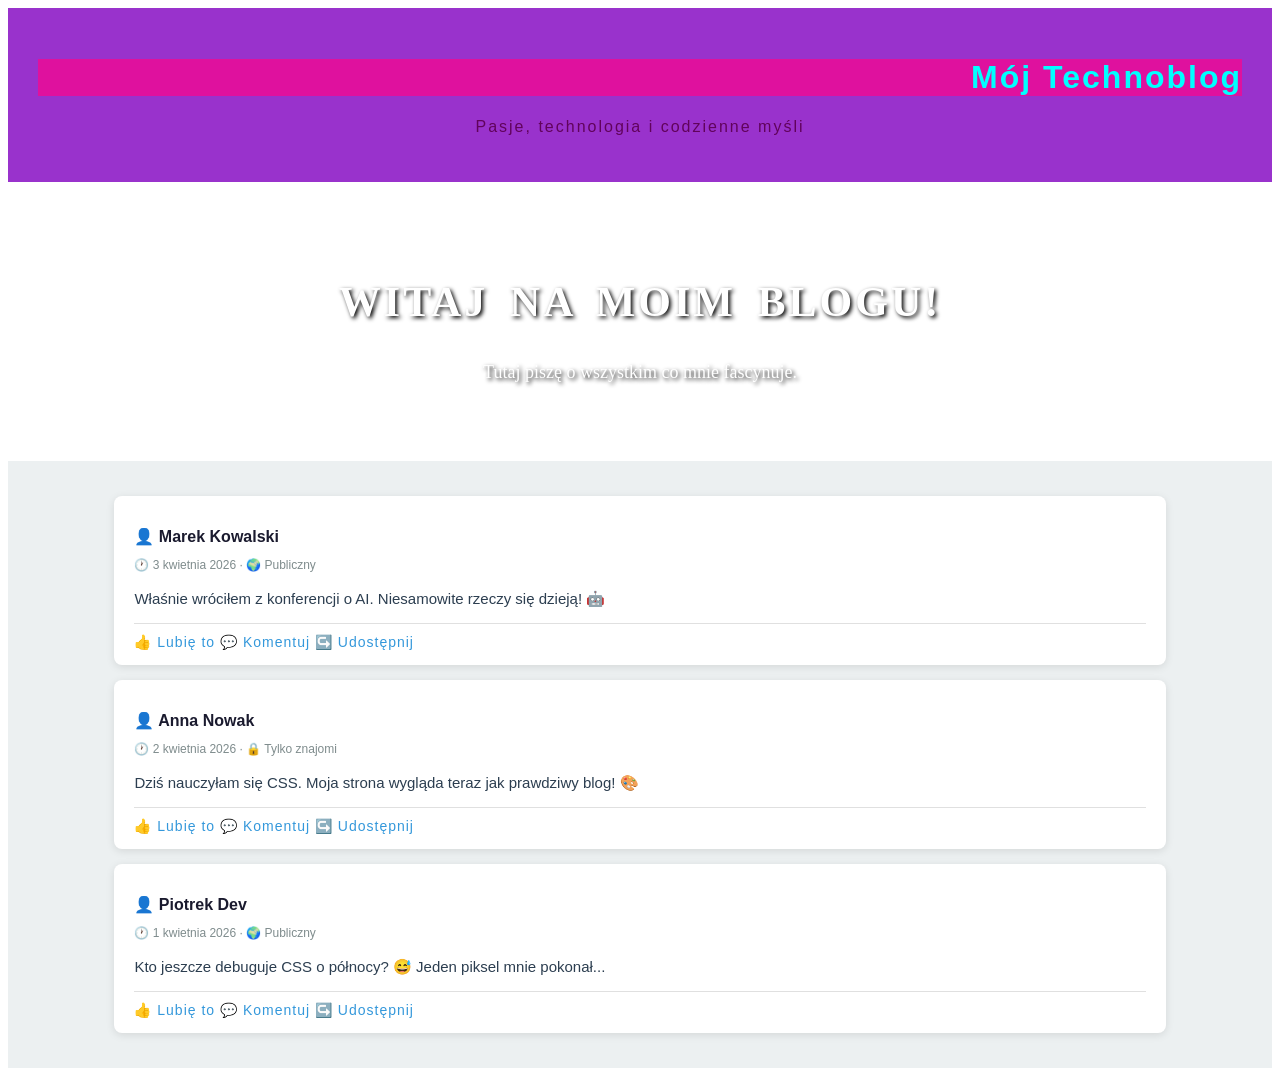
<file: lekcja 2/index.html>
<!DOCTYPE html>
<html lang="pl">
<head>
    <meta charset="UTF-8">
    <title>Mój Blog</title>
    <!-- Tutaj importujemy style -->
    <link rel="stylesheet"href="style.css">
</head>
<body>

    <div id="naglowek">
        <h1>Mój Technoblog</h1>
        <p>Pasje, technologia i codzienne myśli</p>
    </div>

    <div id="baner">
        <h2>Witaj na moim blogu!</h2>
        <p>Tutaj piszę o wszystkim co mnie fascynuje.</p>
    </div>

    <div id="tresc">
        <div class="wpis">
            <p class="autor">👤 Marek Kowalski</p>
            <p class="data">🕐 3 kwietnia 2026 · 🌍 Publiczny</p>
            <p class="tekst">Właśnie wróciłem z konferencji o AI. Niesamowite rzeczy się dzieją! 🤖</p>
            <div class="reakcje">👍 Lubię to  💬 Komentuj  ↪️ Udostępnij</div>
        </div>
        <div class="wpis">
            <p class="autor">👤 Anna Nowak</p>
            <p class="data">🕐 2 kwietnia 2026 · 🔒 Tylko znajomi</p>
            <p class="tekst">Dziś nauczyłam się CSS. Moja strona wygląda teraz jak prawdziwy blog! 🎨</p>
            <div class="reakcje">👍 Lubię to  💬 Komentuj  ↪️ Udostępnij</div>
        </div>
        <div class="wpis">
            <p class="autor">👤 Piotrek Dev</p>
            <p class="data">🕐 1 kwietnia 2026 · 🌍 Publiczny</p>
            <p class="tekst">Kto jeszcze debuguje CSS o północy? 😅 Jeden piksel mnie pokonał...</p>
            <div class="reakcje">👍 Lubię to  💬 Komentuj  ↪️ Udostępnij</div>
        </div>
    </div>

</body>
</html>
</file>
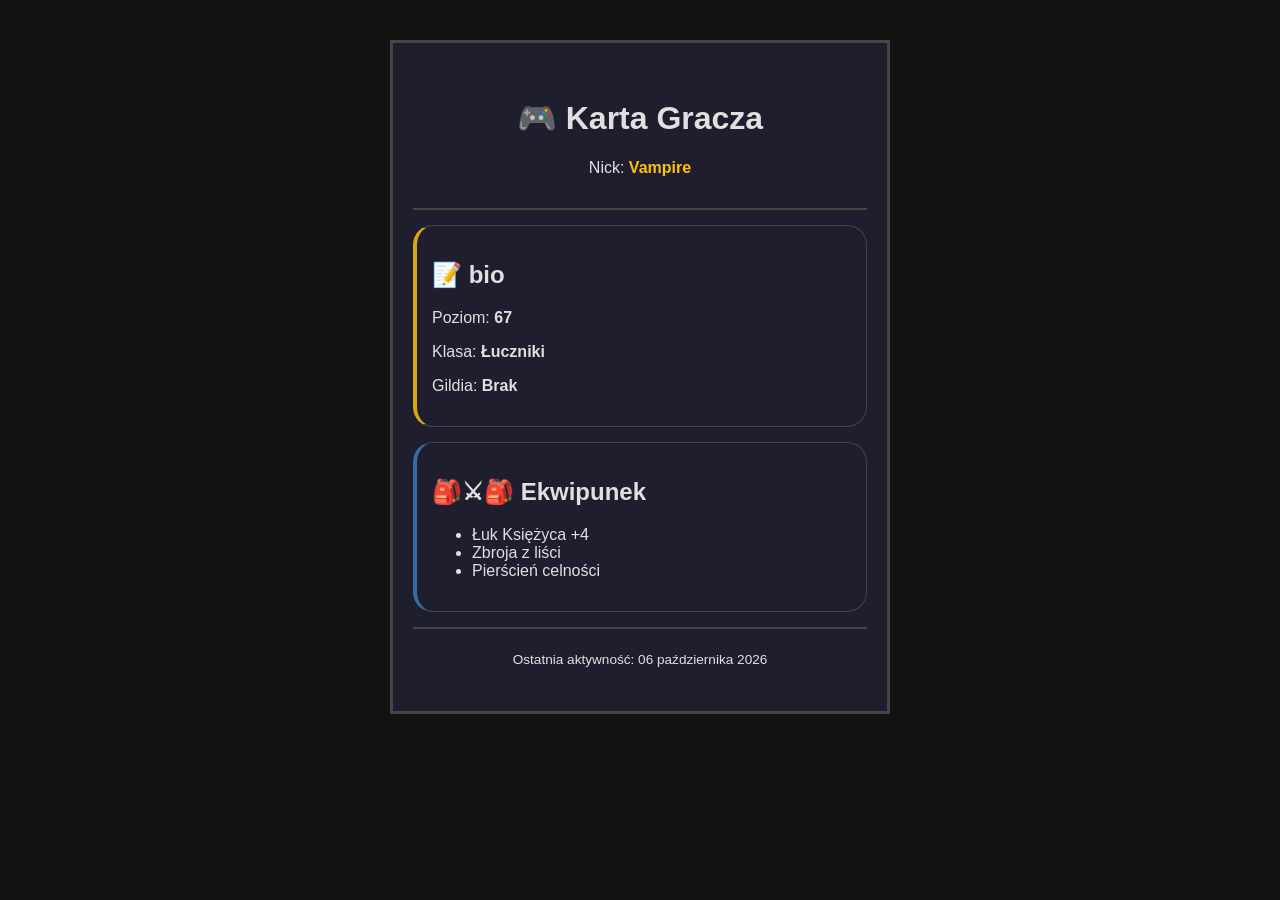
<file: lekcja3/index.html>
<!DOCTYPE html>
<html lang="pl">
<head>
  <meta charset="UTF-8">
  <meta name="viewport" content="width=device-width, initial-scale=1.0">
  <title>Karta Gracza</title>
  <link rel="stylesheet" href="style.css">
</head>
<body>
  <main class="player-card">
    <!-- TODO: dodaj sekcje karty gracza -->
  <header class="card-header">
     <h1>🎮 Karta Gracza</h1>
     <p>Nick: <span class="highlight">Vampire</span></p>
  </header>
  <section class="card-section bio">
    <h2>📝 bio</h2>
    <p>Poziom: <strong>67</strong></p>
    <p>Klasa: <strong>Łuczniki</strong></p>
    <p>Gildia: <strong>Brak</strong></p>
  </section>

  <section class="card-section eq">
    <h2>🎒⚔🎒 Ekwipunek</h2>
    <ul>
      <li>Łuk Księżyca +4</li>
      <li>Zbroja z liści</li>
      <li>Pierścień celności</li> 
    </ul>
  </section>
  <footer class="card-footer">
    <p>Ostatnia aktywność: <time datetime="2026-10-06">06 października 2026</time></p>
  </footer> 
 </main>
</body>
</html>
</file>
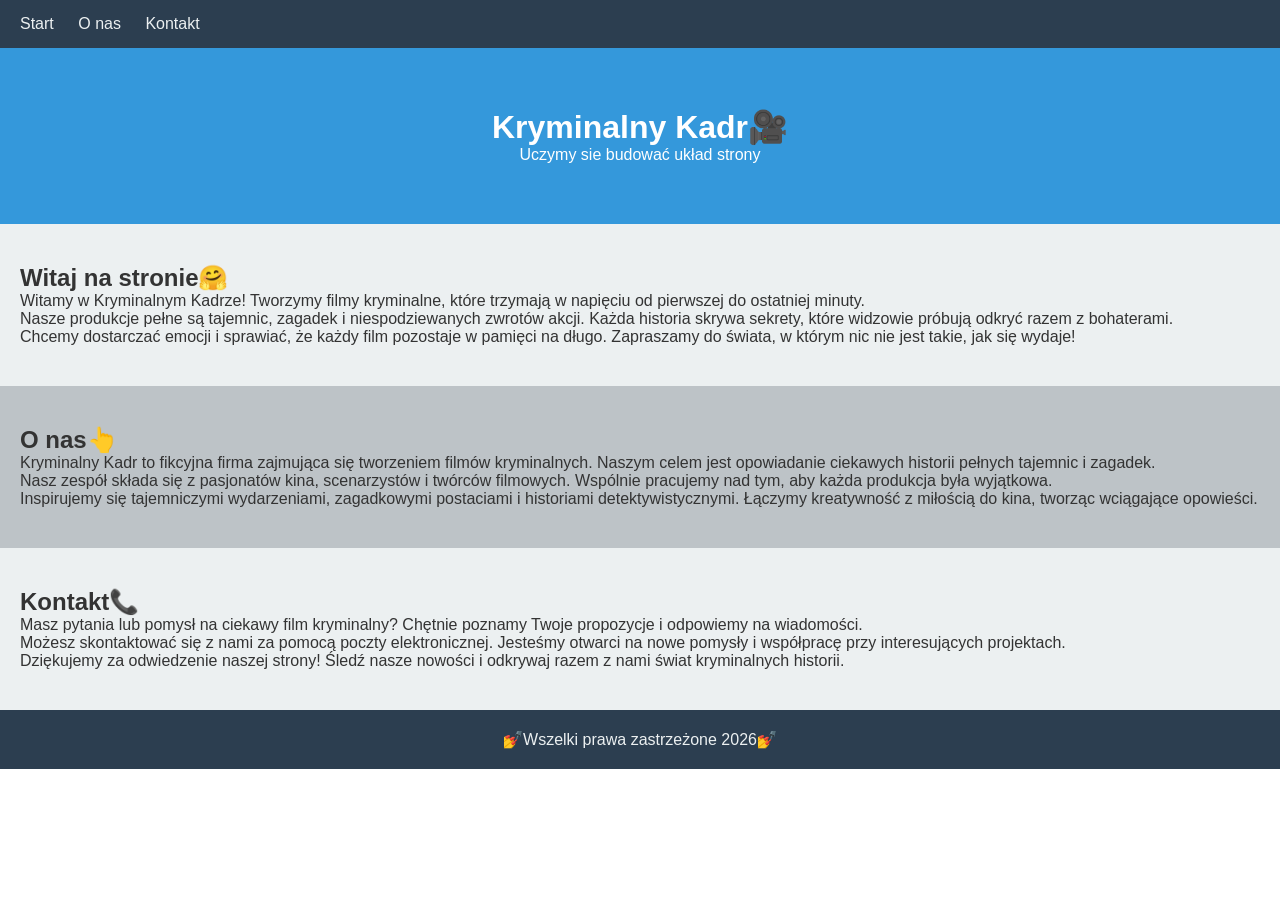
<file: lekcja4/index.html>
<!DOCTYPE html>
<html lang="pl">
<head>
  <meta charset="UTF-8">
  <meta name="viewport" content="width=device-width, initial-scale=1.0">
  <title>Moja strona</title>
  <link rel="stylesheet" href="style.css">
</head>
<body>
  <nav>
    <a href="#start">Start</a>
    <a href="#o-nas">O nas</a>
    <a href="#kontakt">Kontakt</a>
  </nav>
  <header>
    <h1> Kryminalny Kadr🎥 </h1>
    <p>Uczymy sie budować układ strony</p>
  </header>
  <section id="start" class="light">
    <h2>Witaj na stronie🤗</h2>
    <p>Witamy w Kryminalnym Kadrze! Tworzymy filmy kryminalne, które trzymają w napięciu od pierwszej do ostatniej minuty.</p>
    <p>Nasze produkcje pełne są tajemnic, zagadek i niespodziewanych zwrotów akcji. Każda historia skrywa sekrety, które widzowie próbują odkryć razem z bohaterami.</p>
    <p>Chcemy dostarczać emocji i sprawiać, że każdy film pozostaje w pamięci na długo. Zapraszamy do świata, w którym nic nie jest takie, jak się wydaje!</p>
  </section>
  <section id="o-nas" class="dark">
    <h2> O nas👆 </h2>
    <p>Kryminalny Kadr to fikcyjna firma zajmująca się tworzeniem filmów kryminalnych. Naszym celem jest opowiadanie ciekawych historii pełnych tajemnic i zagadek.</p>
    <p>Nasz zespół składa się z pasjonatów kina, scenarzystów i twórców filmowych. Wspólnie pracujemy nad tym, aby każda produkcja była wyjątkowa.</p>
    <p>Inspirujemy się tajemniczymi wydarzeniami, zagadkowymi postaciami i historiami detektywistycznymi. Łączymy kreatywność z miłością do kina, tworząc wciągające opowieści.</p>
  </section>
  <section id="kontakt" class="light">
    <h2>Kontakt📞</h2>
    <p>Masz pytania lub pomysł na ciekawy film kryminalny? Chętnie poznamy Twoje propozycje i odpowiemy na wiadomości.</p>
    <p>Możesz skontaktować się z nami za pomocą poczty elektronicznej. Jesteśmy otwarci na nowe pomysły i współpracę przy interesujących projektach.</p>
    <p>Dziękujemy za odwiedzenie naszej strony! Śledź nasze nowości i odkrywaj razem z nami świat kryminalnych historii.</p>
  </section>
  <footer>
   💅Wszelki prawa zastrzeżone 2026💅
  </footer>
</body>
</html>
</file>
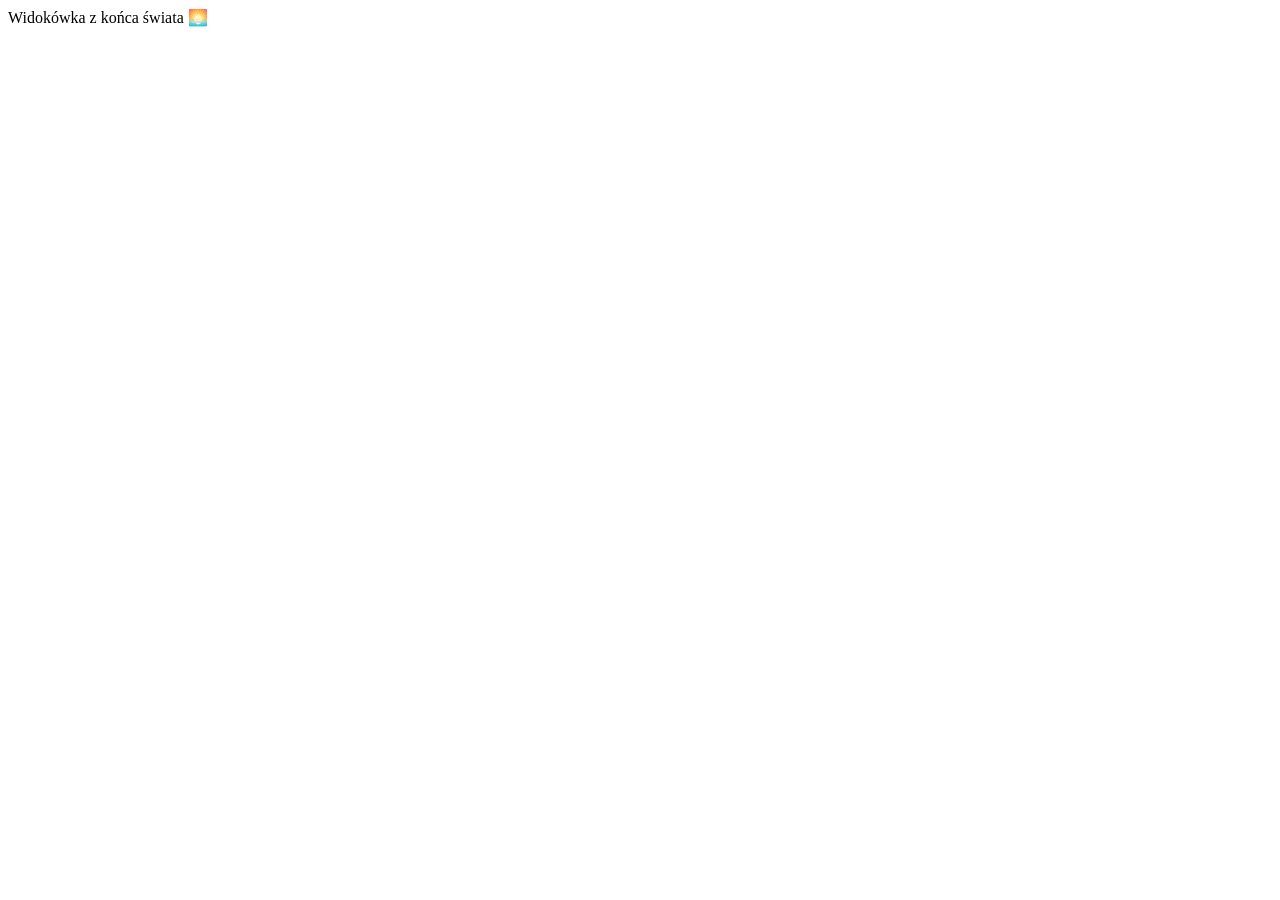
<file: lekcja5/index.html>
<!DOCTYPE html>
<html lang="pl">
<head>
  <meta charset="UTF-8">
  <meta name="viewport" content="width=device-width, initial-scale=1.0">
  <title>Pocztówka CSS</title>
  <link rel="stylesheet" href="style.css">
</head>
<body>
  <div class="postcard">
    <div class="sky"></div>
    <div class="sun"></div>
    <div class="hills"></div>
    <div class="water"></div>
    <div class="text-overlay">Widokówka z końca świata 🌅</div>
  </div>
</body>
</html>
</file>
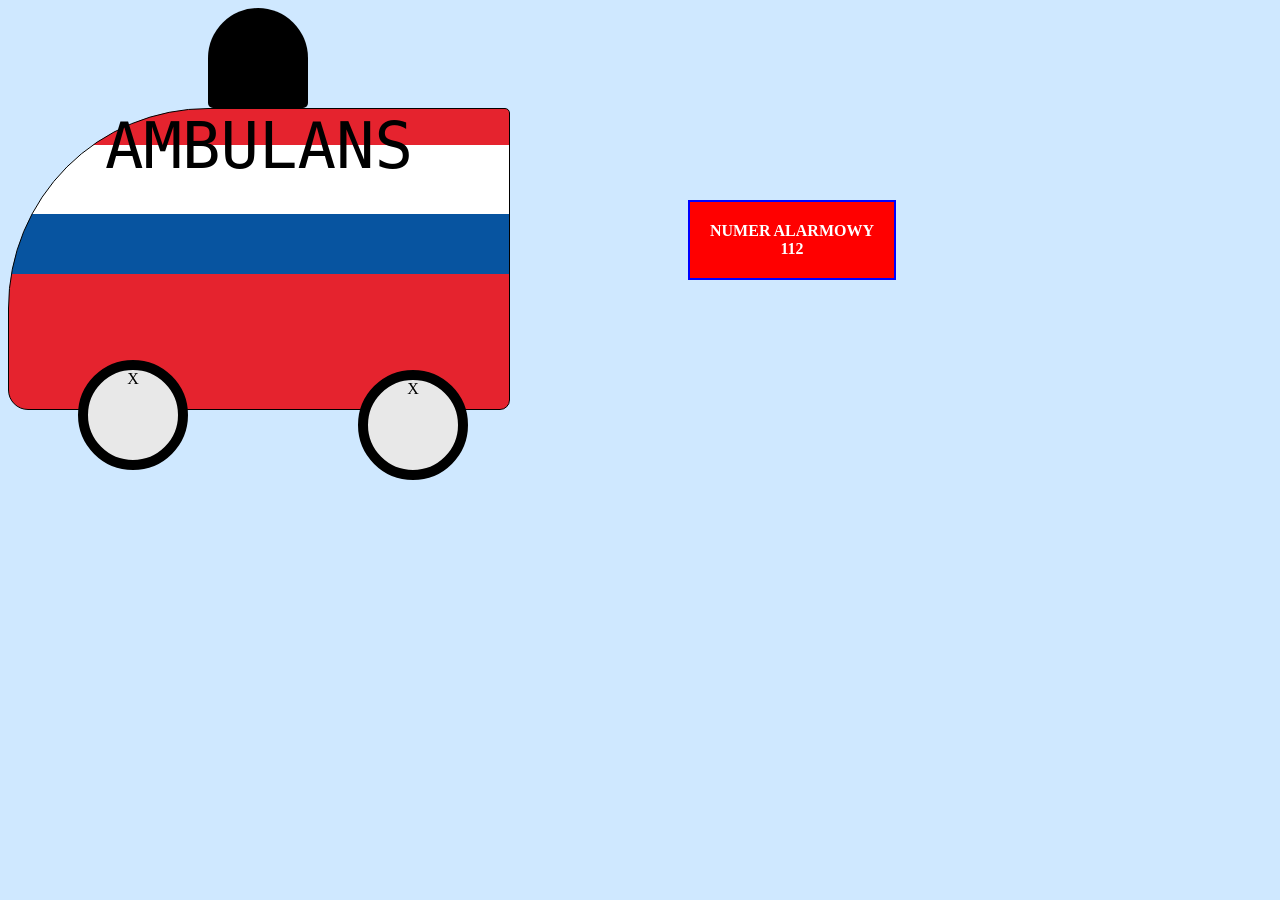
<file: lekcja7/index.html>
<!DOCTYPE html>
<html lang="pl">
<head>
	<meta charset="utf-8">
	<link rel="stylesheet" href="style.css">
</head>
<body>
	<div id="siren"></div>
	<div id="ambulance">AMBULANS</div>
	<div id="wheel-front" class="wheel">X</div>
	<div id="wheel-back" class="wheel">X</div>
	<div id="emergency">NUMER ALARMOWY<br>112</div>
</body>
</html>
</file>
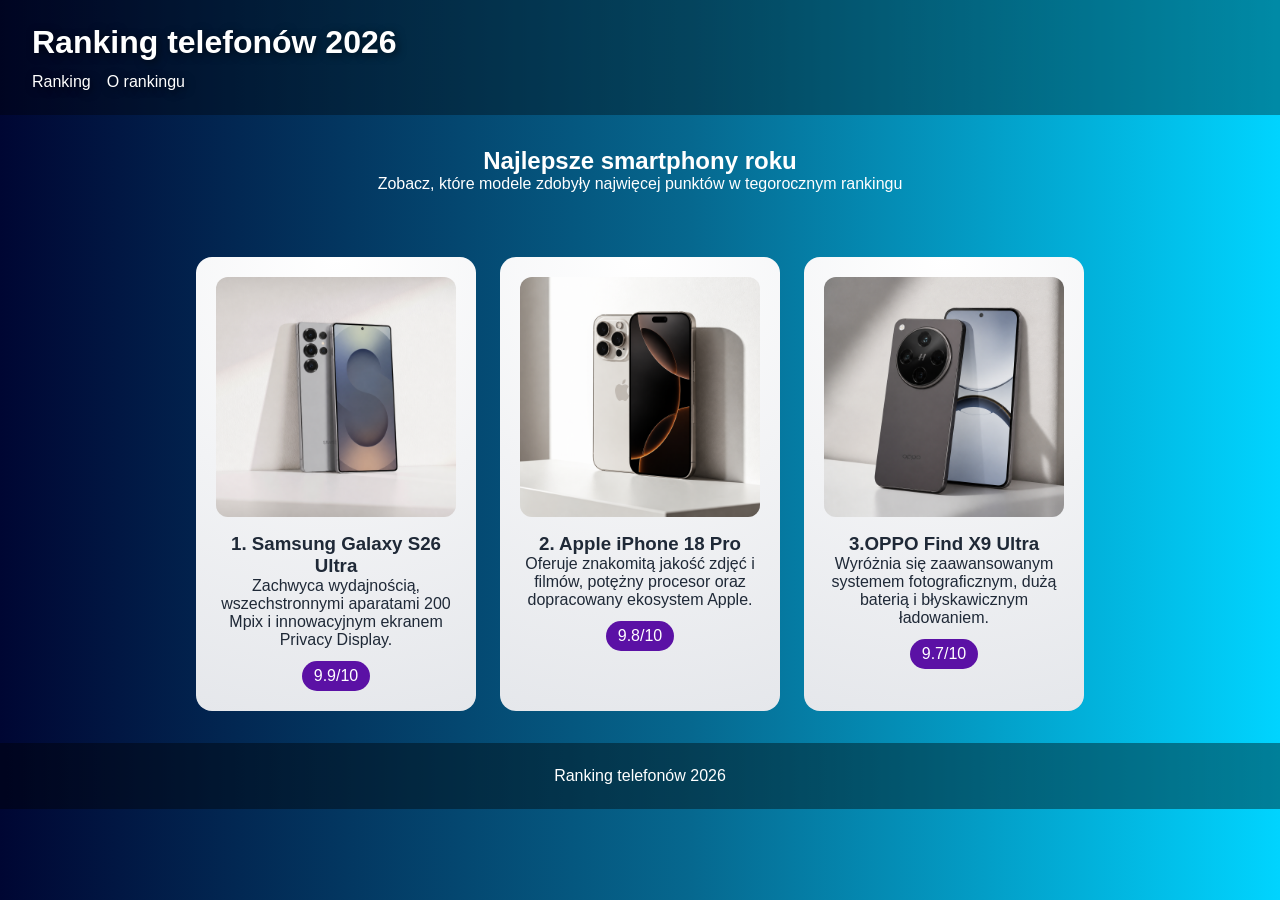
<file: lekcja8/index.html>
<!DOCTYPE html>
<html lang="pl">
<head>
	<meta charset="UTF-8">
	<meta name="viewport" content="width=device-width, initial-scale=1.0">
	<title>Ranking telefonów 2026</title>
	<link rel="stylesheet" href="style.css">
</head>
<body>
	 <header>
		<h1>Ranking telefonów 2026</h1>
		<nav>
			<ul>
				<li><a href="#ranking">Ranking</a></li>
				<li><a href="#intro">O rankingu</a></li>
			</ul>
		</nav>
	 </header>

	<main>
		<!-- TODO: dodaj sekcję intro z nagłówkiem i krótkim opisem rankingu -->
		 <section id="intro">
			<h2>Najlepsze smartphony roku</h2>
			<p>Zobacz, które modele zdobyły najwięcej punktów w tegorocznym rankingu</p>
		 </section>

		<!-- TODO: dodaj sekcję z kartami telefonów w kontenerze klasy ranking-grid -->
		 <section id="ranking" class="ranking-grid">
			<article class="phone-card">
				<img src="5.png" alt="Samsung Galaxy S26 Ultra">
				<h3>1. Samsung Galaxy S26 Ultra</h3>
				<p>Zachwyca wydajnością, wszechstronnymi aparatami 200 Mpix i innowacyjnym ekranem Privacy Display.</p>
				<span class="score">9.9/10</span>
			</article>
			<article class="phone-card">
				<img src="4.png" alt="Apple iPhone 18 Pro">
				<h3>2. Apple iPhone 18 Pro</h3>
				<p>Oferuje znakomitą jakość zdjęć i filmów, potężny procesor oraz dopracowany ekosystem Apple.</p>
				<span class="score">9.8/10</span>
			</article>
			<article class="phone-card">
				<img src="3.png" alt="OPPO Find X9 Ultra">
				<h3>3.OPPO Find X9 Ultra</h3>
				<p>Wyróżnia się zaawansowanym systemem fotograficznym, dużą baterią i błyskawicznym ładowaniem.</p>
				<span class="score">9.7/10</span>
			</article>
		 </section>
	</main>

	<footer>
		<p>Ranking telefonów 2026</p>
	</footer>
</body>
</html>
</file>
<file: lekcja 2/style.css>
#naglowek{
    background-color: darkorchid;
    color: #ffffff;
    text-align: center;
    padding: 30px; 
    letter-spacing: 2px;
    font-family: Arial, sans-serif;
}

#naglowek h1 {
    background-color: rgb(223, 17, 158);
    color: aqua;
    text-align: end;
    /* padding: 25px; */
    letter-spacing: 2px;
    font-family: 'Franklin Gothic Medium', 'Arial Narrow', Arial, sans-serif;
}

#naglowek p{
    color:rgb(97, 3, 91);
    letter-spacing: 2px;
    font-family:'Segoe UI', Tahoma, Geneva, Verdana, sans-serif;
}

#baner{
    background-image: url('https://picsum.photos/1200/300?random=1');
    background-size: cover;
    background-position: center;
    color: white;
    text-align: center;
    padding: 60px 20px;
    text-shadow: 2px 2px 4px #000000;
}

#baner h2{
    font-size: 42px;
    font-weight: bold;
    line-height: 1.2;
    letter-spacing: 3px;
    text-transform: uppercase;
    word-spacing: 8px;
}

#baner p{
    font-size: 18px;
}

/* Sekcja treści */
#tresc {
    width: 100%;                  /* pełna szerokość */
    background-color: #ecf0f1;   /* jasne szare tło */
    padding: 20px 0;
    min-height: 300px;
}

/* Każdy wpis wygląda jak post z Facebooka */
.wpis {
    width: 80%;                   /* 80% szerokości rodzica */
    margin: 15px auto;            /* auto = wyśrodkowanie */
    background-color: #ffffff;
    border-radius: 8px;           /* zaokrąglone rogi */
    padding: 15px 20px;
    box-shadow: 0 2px 8px rgba(0, 0, 0, 0.1);  /* delikatny cień */
    font-family: 'Helvetica', Arial, sans-serif;
}

.wpis .autor {
    font-weight: bold;
    font-size: 16px;
    color: #1a1a2e;
    margin-bottom: 2px;
}

.wpis .data {
    font-size: 12px;
    color: #7f8c8d;
    margin-bottom: 10px;
}

.wpis .tekst {
    font-size: 15px;
    color: #2c3e50;
    line-height: 1.6;             /* komfortowa wysokość linii */
    margin-bottom: 12px;
}

.wpis .reakcje {
    border-top: 1px solid #e0e0e0;
    padding-top: 10px;
    color: #3498db;
    font-size: 14px;
    letter-spacing: 1px;
    cursor: pointer;
}
</file>
<file: lekcja3/style.css>
*{
  box-sizing: border-box;
}
/* === Reset i zmienne === */
:root {
  --color-primary: #007bff;
  --color-accent: #17a2b8;
  --color-highlight: #ffc107;
  --color-bg: #1e1e2e;
  --color-text: #e0e0e0;
  --color-border: #444;
}

body {
  margin: 0;
  padding: 0;
  font-family: 'Segoe UI', Tahoma, Geneva, Verdana, sans-serif;
  background-color: #121212;
  color: var(--color-text);
}

/* TODO: stylowanie karty gracza */

.player-card{
  max-width: 500px;
  margin: 40px auto;
  padding: 20px;
  border: 3px solid var(--color-border);
  background-color: var(--color-bg);
  transition: transform 0.2s ease;
}

.card-header{
  padding: 15px;
  margin-bottom: 15px;
  border-bottom: 2px solid var(--color-border);
  text-align: center;
}

.card-section{
  padding: 15px;
  margin-top: 15px;
  border:1px solid var(--color-border) ;
  border-radius: 20px;
}

.card-footer {
  padding: 10px;
  margin-top: 15px;
  border-top: 2px solid var(--color-border);
  text-align: center;
  font-size: 0.85em;
}

.highlight {
  color: var(--color-highlight);
  font-weight: bold;
}

.bio{
  border-left: 4px solid #d8a713;
}

.eq{
  border-left: 4px solid #346ca8;
}

.card-section:hover {
  border-color: var(--color-primary);
  box-shadow: 0 0 10px rgba(0, 123, 255, 0.4);
}

.player-card:hover {
  transform: scale(1.01);
}
</file>
<file: lekcja4/style.css>
* {
  margin: 0;
  padding: 0;
  box-sizing: border-box;
}

html {
  scroll-behavior: smooth;
}

body {
  font-family: Arial, sans-serif;
  color: #333;
}

nav {
  background-color: #2c3e50;
  padding: 15px 20px;
  position: sticky;
  top: 0;
}

nav a {
  color: #ecf0f1;
  text-decoration: none;
  margin-right: 20px;
  font-size: 16px;
  display: inline-block;
  transition: transform 0.3s ease, color 0.5s ease;
}

nav a:hover {
  color: #3498db;
  transform: scale(1.2);
}

nav a:active {
  color: #5b1373d4
}

header {
  background-color: #3498db;
  color: white;
  padding: 60px 20px;
  text-align: center;
}

section {
  padding: 40px 20px;
}

section:hover {
  box-shadow: inset 0 0 15px rgba(52, 152, 219, 0.6);
}
.light {
  background-color: #ecf0f1;
}

.dark {
  background-color: #bdc3c7;
}

footer {
  background-color: #2c3e50;
  color: #ecf0f1;
  padding: 20px;
  text-align: center;
}

section:first-child{

}
</file>
<file: lekcja5/style.css>

</file>
<file: lekcja7/style.css>
body {
	background-color: #cfe8ff;
}

#ambulance {
	/* TODO: dodaj rozmiar, ramkę, zaokrąglenia, stylowanie napisu i gradient w tle */
	width: 500px;
	height: 300px;
	border: 1px solid black;
	border-radius: 200px 5px 10px 20px;
	text-align: center;
	color: #000000;
	background: linear-gradient(180deg, #e5232e 0%, #e5232e 12%, #fff 12%, #fff 35%, #0754a0 35%, #0754a0 55%, #e5232e 55%, #e5232e 100%);
	filter: blur(0.5px);
	font-family: monospace;
	font-size: 64px;
}
	

.wheel {
	/* TODO: zrób z kwadratu koło z grubą ramką i uruchom animację spin */
	width: 90px;
	height: 90px;
	background: #e8e8e8;
	border: 10px solid black;
	border-radius: 100px;
	text-align: center;
	animation: spin 1s linear infinite;
}

#wheel-front {
	/* TODO: ustaw pozycję przedniego koła */
	position: relative;
	left: 70px;
	bottom: 50px;
}
	
#wheel-back {
	/* TODO: ustaw pozycję tylnego koła */
	position: relative;
	left: 350px;
	bottom: 150px;
}


@keyframes spin {
	/* TODO: opisz pełny obrót od 0 do 360 stopni */
	from {
		transform: rotate(0deg);
	}
	to {
		transform: rotate(360deg);
	}
}

#siren {
	/* TODO: nadaj syrenie rozmiar, czarne tło i zaokrąglony górny brzeg */
	width: 100px;
	height: 100px;
	background-color: black;
	border-radius: 50px 50px 5px 5px;
	position: relative;
	left: 200px;
}

#siren:hover {
	/* TODO: uruchom animację siren po najechaniu myszką */
	animation: siren 1s infinite;
}

@keyframes siren {
	/* TODO: opisz zmianę koloru tła od czarnego, przez niebieski, do czerwonego */
	0% { background-color: black;}
	25% { background-color: blue;}
	75% {  background-color: red;}
}

#emergency {
	/* TODO: ustaw czerwoną tabliczkę z niebieską ramką i włącz płynne przejście */
	position: absolute;
	right: 30%;
	top: 200px;
	padding: 20px;
	background: red;
	color: white;
	font-weight: bold;
	text-align: center;
	border: 2px solid blue;
}

#emergency:hover {
	/* TODO: powiększ tabliczkę po najechaniu myszką */
}
</file>
<file: lekcja8/style.css>
* {
	margin: 0;
	padding: 0;
	box-sizing: border-box;
}

body {
	font-family: "Segoe UI", Arial, sans-serif;
	color: rgb(31, 41, 55);
	min-height: 100vh;
	background: #000633;
	background: linear-gradient(90deg,rgba(0, 6, 51, 1) 0%, rgba(6, 104, 143, 1) 54%, rgba(0, 212, 255, 1) 100%);
}

header {
	padding: 24px 32px;
	color: white;
	background: rgba(0, 0, 0, 0.35);
	text-shadow: 2px 2px 8px rgba(0, 0, 0, 0.6);
}

nav ul {
	list-style: none;
	display: flex;
	gap: 16px;
	margin-top: 12px;
}

nav a {
	color: white;
	text-decoration: none;
}

#intro {
	padding: 32px;
	color: white;
	text-align: center;
}

/* TODO: dodaj style siatki .ranking-grid z flex-wrap, gap i wyśrodkowaniem kart */

/* TODO: dodaj style pojedynczej karty .phone-card oraz obrazka i odznaki z oceną */
.phone-card {
	background: radial-gradient(circle at top, #ffffff, #e5e7eb);
	width: 280px;
	border-radius: 16px;
	padding: 20px;
	text-align: center;
	box-shadow: 0px 8px 20px rgda(0, 0, 0, 0.25);
	transition: transform 0.2s ease, box-shadow 0.2s ease;
}

.phone-card:hover {
	transform: translateY(-8px);
	box-shadow: 0px 14px 30px rgba(0, 0, 0, 0.35);
}

.phone-card img {
	width: 100%;
	border-radius: 12px;
	margin-bottom: 12px;
}
.phone-card .score{
	display: inline-block;
	margin-top: 12px;
	padding: 6px 12px;
	background: rgb(91, 17, 165);
	color: white;
	border-radius: 999px;
}
.ranking-grid{
	display: flex;
	flex-wrap: wrap;
	gap: 24px;
	padding: 32px;
	justify-content: center;
}

footer {
	padding: 24px;
	text-align: center;
	color: white;
	background: rgba(0, 0, 0, 0.4);
}
</file>
